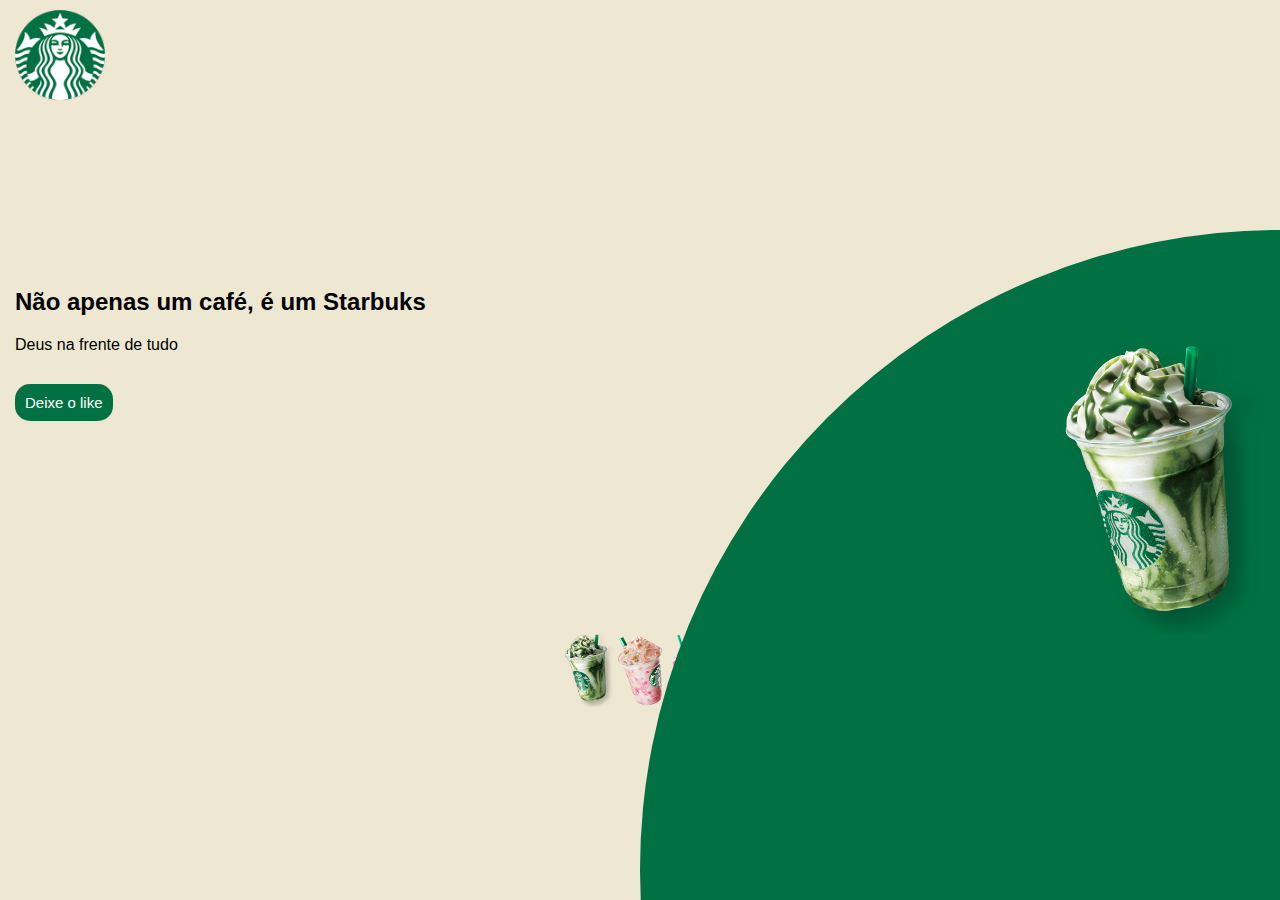
<file: index.html>
<!DOCTYPE html>
<html lang="pt-br">
<head>

    <link rel="stylesheet" href="style.css">

    <meta charset="UTF-8">
    <meta name="viewport" content="width=device-width, initial-scale=1.0">
    <title>StarBuks</title>
</head>   
<body>
    <div class="circulo"></div>

    <img src="./logo.png" alt="logo starbucks"class="logo">
<div class="conteudo"> 
   <div class="caixa-texto">
     <h2>Não apenas um café, é um <span>Starbuks</span></h2>
     <p>Deus na frente de tudo</p>
     <button>Deixe o like</button>
     <p></p>
   </div>
   <div class="caixa-imagem">    
    <img src="./img1.png" alt="copo starbucks" class="starbucks">
   </div>  
</div>
<div class="menu">
    <img src="./img-pequena1.png"class="copo-pequeno verde">
    <img src="./img-pequena2.png"class="copo-pequeno amarelo">
    <img src="./img-pequena3.png"class="copo-pequeno rosa">
</div>    
</body>
<script>
    let circulo = document.querySelector(".circulo")
    let imgCopo = document.querySelector(".starbucks")
    let verde = document.querySelector(".verde")
    let amarelo = document.querySelector(".amarelo")
    let rosa = document.querySelector(".rosa")

    verde.addEventListener("click", () => {
        imgCopo.src = "./img1.png"
        circulo.style.background = "#017123"
    })

    amarelo.addEventListener("click", () => {   
        imgCopo.src = "./img2.png"
        circulo.style.background = "#eb7495"
    })

    rosa.addEventListener("click", () => {
        imgCopo.src = "./img3.png"
        circulo.style.background = "#d752b1"
        
    })

</script>

</html>
</file>
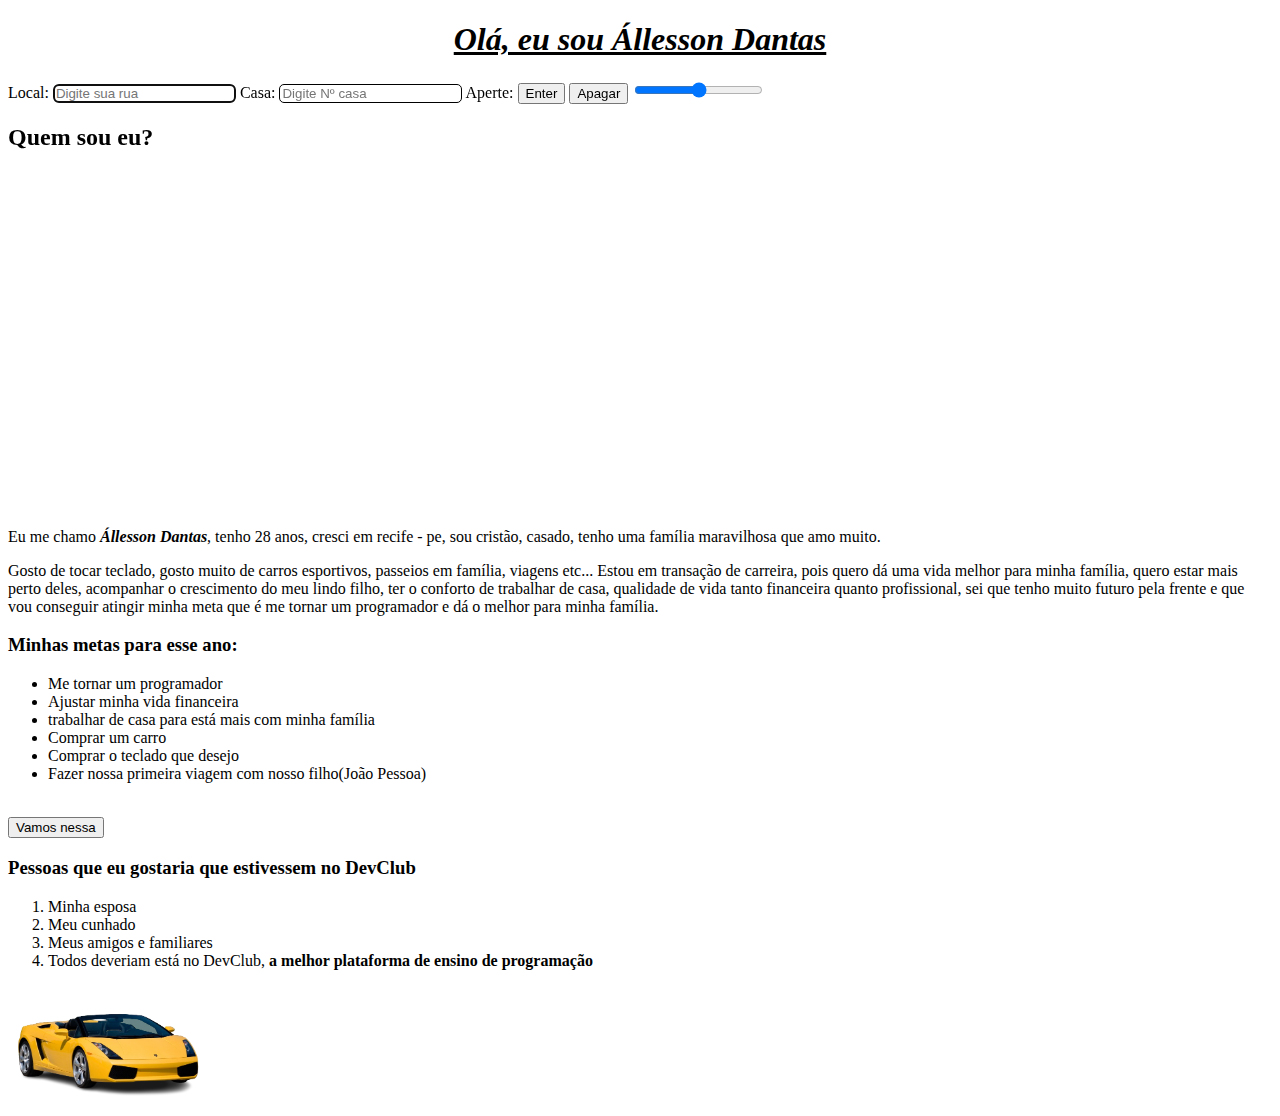
<file: Desafio.html>
<!DOCTYPE html>
<html lang="pt-br">

<head>
    <meta charset="UTF-8">
    <meta name="viewport" content="width=device-width, initial-scale=1.0">
    <title>Primeiro desafio - github</title>
</head>

<body>
   
    <h1 style="text-align: center;"><i><u><strong> Olá, eu sou Állesson Dantas</strong></u></i></h1>
<form action=""> 
    <label for="rua">Local:</label>
    <input id="rua" autofocus placeholder="Digite sua rua" style="border: 1px solid; border-radius: 5px;"/>
    <label for="local">Casa:</label>
    <input id="local" type="number" placeholder="Digite Nº casa" style="border: 1px solid; border-radius: 5px;"/>
    <label>Aperte: </label><button type="submit" border-radius: 5px;> Enter</button>
    <button type="reset">Apagar</button>
    <input type="range" min="100" max="300" volue="90" />
</form>
    <h2>Quem sou eu?</h2>
    <br>
    <div style=" margin-left: 910px; margin-top: -60px; ">
    <iframe src="https://www.google.com/maps/embed?pb=!1m14!1m12!1m3!1d15802.411769287792!2d-34.96168605!3d-8.039807200000002!2m3!1f0!2f0!3f0!3m2!1i1024!2i768!4f13.1!5e0!3m2!1spt-BR!2sbr!4v1706750279793!5m2!1spt-BR!2sbr" 
    width="540" 
    height="380" 
    style="border-radius:15px; border:none" 
    allowfullscreen="" 
    loading="lazy" 
    referrerpolicy="no-referrer-when-downgrade"></iframe></div>
   
   <div style="margin-top: -350px;">
    <iframe width="895" style="border-radius: 15px;" 
    height="345" 
    src="https://www.youtube.com/embed/mZ9yZYo9Mmk?si=0Acs7lowNTpIkGZ4" 
    title="YouTube video player" 
    frameborder="0" 
    allow="accelerometer; autoplay; clipboard-write; encrypted-media; gyroscope; picture-in-picture; web-share" 
    allowfullscreen></iframe></div>
    
    <p> Eu me chamo <strong><i>Állesson Dantas</i></strong>, tenho 28 anos, cresci em recife - pe, sou cristão, casado,
        tenho uma família maravilhosa que amo muito.
    <p> Gosto de tocar teclado, gosto muito de carros esportivos, passeios em família, viagens etc...
        Estou em transação de carreira, pois quero dá uma vida melhor para minha família, quero estar mais perto deles,
        acompanhar o crescimento do meu lindo filho, ter o conforto de trabalhar de casa, qualidade de vida
        tanto financeira quanto profissional, sei que tenho muito futuro pela frente e que vou conseguir atingir
        minha meta que é me tornar um programador e dá o melhor para minha família.
    </p>
    <div class="caixa1">
        <h3>Minhas metas para esse ano:</h3>
        <ul>
            <li>Me tornar um programador</li>
            <li>Ajustar minha vida financeira</li>
            <li>trabalhar de casa para está mais com minha família</li>
            <li>Comprar um carro</li>
            <li>Comprar o teclado que desejo</li>
            <li>Fazer nossa primeira viagem com nosso filho(João Pessoa)</li>
        </ul>
    </div>
    <br>
    <div class="botão">
        <a href="https://www.booking.com/hotel/br/netuanah-praia.pt-br" target="_blank"><button> Vamos nessa</button></a>
    </div>
    <div class="caixa2">
        <h3>Pessoas que eu gostaria que estivessem no DevClub</h3>
        <ol>
            <li>Minha esposa</li>
            <li>Meu cunhado</li>
            <li>Meus amigos e familiares</li>
            <li>Todos deveriam está no DevClub, <strong>a melhor plataforma de ensino de programação</strong></li>
        </ol>
    </div>
    <div class="imagem">
        <img src="./Gallardo2.png" style="width: 200px; margin-top: -15px;" alt class="Lamborghini Gallardo" />
    </div>
</body>

</html>
</file>
<file: style.css>
* {
    margin: 0;
    padding: 0;
    box-sizing: borde-box;
     font-family: 'popping' , sans-serif;}

.conteudo {
    width: 100%;
    display: flex;
    justify-content: space-between;
    align-items: center;}

.caixa-texto {
    width: 620px;}    

.caixa-imagem{
    width: 500px;
    display: flex;
    justify-content: flex-end;
    margin-top: 240px;}

body{
    padding-top: 10px;
    padding-right: 15px;
    padding-left: 15px;
    padding-bottom: 0px;} 
    
.menu{
    display: flex;
    justify-content: center;}

button { 
    background-color:#017143; /* cor do fundo */
    color: #ffffff; /* cor do texto */
    border: 5px; /*borda */
    padding: 10px;
    border-radius: 15px;
    font-size: 15px;
    cursor:pointer;}
         
.span {
    font-size: 0px;
    font-weight: 200px;
    color:#71014f;}   

p {
    font-size: 16px;
    margin-top: 20px;
    margin-bottom: 30px;}

.logo {
    width: 90px;}    

.starbucks {
    width: 200px;
    z-index: 2;}

.copo-pequeno {
    width: 50px;
    cursor: pointer;
    transition: 1s;}      
    
.copo-pequeno:hover{
    transform: translateY(-35px)
}    
.circulo{
    background: #017143;
    width: 100%;
    height: 100%;
    position: absolute;
    top: 0;
    left: 0;
    clip-path: circle(640px at right 870px);}  

html{
    background-color:#eee8d3;}
</file>
